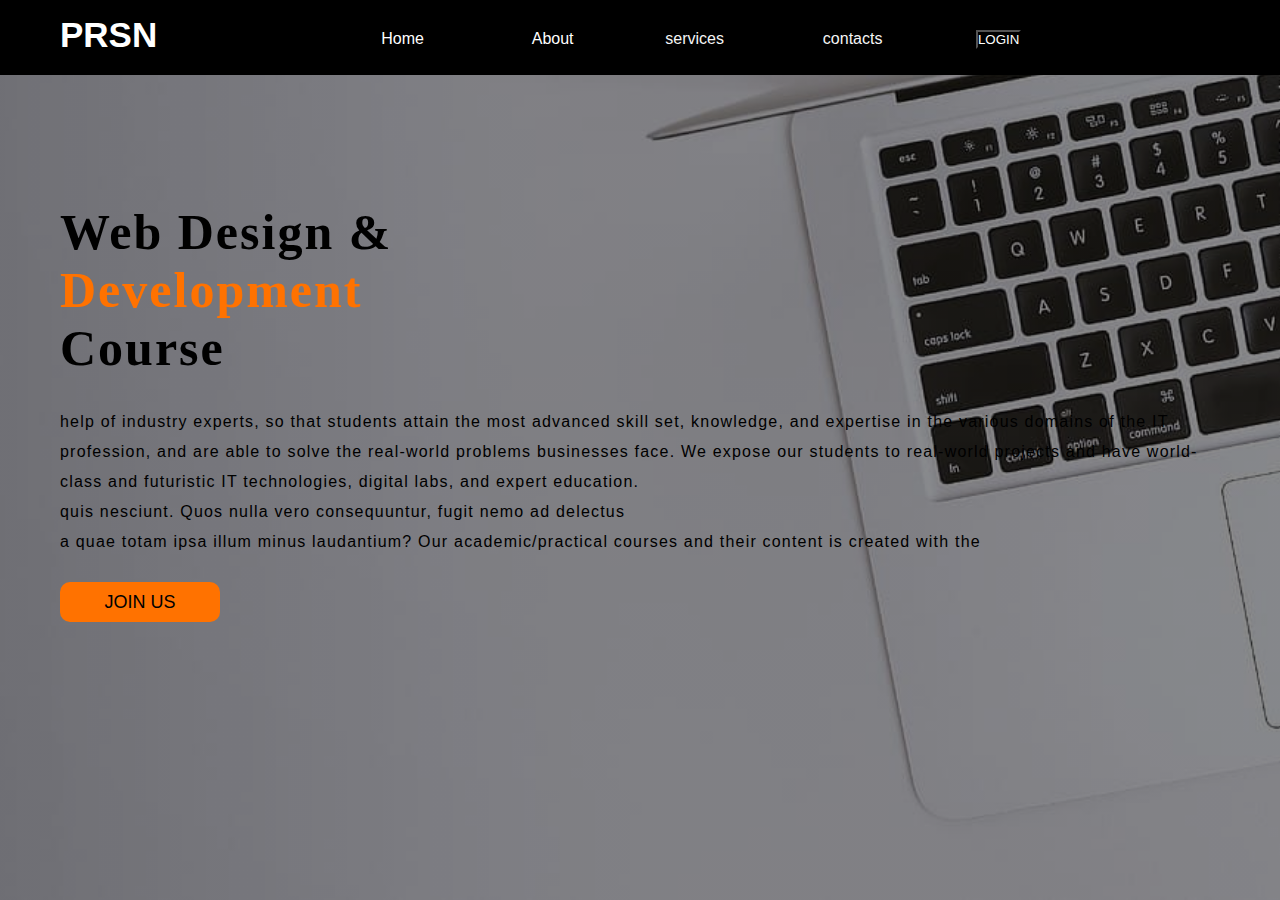
<file: index.html>
<html lang="en">
<head>
 <title>home page </title>
<link rel="stylesheet" href="style.css">
 </head>
<body>
<header>

     <div class="menu-bar">
            <div class="icon">
                <h2 class="logo">PRSN</h2>
            </div>
 <ul>
 <li><a href="homepage/index.html"><i class="fa fa-home" aria-hidden="true"></i>Home</a></li>
 <li><a href="aboutus/index.htm"><i class="fa fa-search" aria-hidden="true"></i>About</a>
 </li>
 <li>services<i class="fa fa-clone" aria-hidden="true"></i><div class="sub-menu-1">
    <ul>
 <li><a href="#">Leave</a></li>
 <li class="hover-me"><a href="#"></a>Vaccation<i class="fa fa-angle-right" aria-hidden="true"></i></a>
 <div class="sub-menu-2">
    <ul>
        <li><a href="form/index.html">Request</a></li>
        <li><a href="track/index.html">Track Request</a></li>   
    </ul>
 </div>
 </li>
 <!--0<li class="hover-me"><a href="#"></a>C<i class="fa fa-angle-right" aria-hidden="true"></i></a>
  <div class="sub-menu-2">
     <ul>
         <li><a href="#">o</a></li>
         <li><a href="#">p</a></li>   
     </ul>
  </div>
  </li>--> 
  </ul>
 </div>
 </li>
 <li>
    <i class="fa fa-phone" aria-hidden="true"></i>contacts
    <div class="sub-menu-3">
        <ul>
            <li><a href="#">EMAIL  PRSN2023@gmail.com</a></li>
            <li><a href="#">PHONE +91 9000123321 </a></li>
        </ul>
    </div>
 </li>
 <li>
    <button class="btnn"><a href="login/index.html">LOGIN</a></button>
 </ul>
 </div>
</header>

<div class="spacer-1"></div>


<footer>
<div class="content-2">
 <h1>Web Design & <br /><span>Development</span> <br />Course</h1>
 <p class="par" style="color: rgb(0, 0, 0);">
 <br>
   help of industry experts, so that students attain the most advanced
   skill set, knowledge, and expertise in the various domains of the IT
   profession, and are able to solve the real-world problems businesses
   face. We expose our students to real-world projects and have
   world-class and futuristic IT technologies, digital labs, and expert
   education.  <br />
   quis nesciunt. Quos nulla vero consequuntur, fugit nemo ad delectus
   <br />
   a quae totam ipsa illum minus laudantium?
   Our academic/practical courses and their content is created with the
 </p>
 <button class="cnt"><a href="#">JOIN US</a></button>     
</footer>
 
</div>
<!--<footer>
    <div class="content">
      <h1>Web Design & <br /><span>Development</span> <br />Course</h1>
      <h3>Best Software Training Institute</h3>
      <p class="par" style="color: white">
        With years and decades in the IT education industry, PRSN Academy, the
        leading and acknowledged software training institute in Hyderabad, has
        for you the widest set of in-demand job-oriented software courses. We
        hold an expertise in providing industry standard IT training services
        to both freshers and experienced software professionals in Hyderabad,
        Our aim is to make you gain a powerful foothold in any trending
        software course and reach the high point in your dream IT career.PRSN
        Academy offers 100% guaranteed placement assistance. We have been a
        trusted placement partner for most of the software companies both big
        and small. We provide in-depth, IT coaching services to varsity
        students and experienced software employees in Hyderabad wherever all
        core IT areas are concentrated. AOur main aim is to make the student
        job-ready and get successfully placed in top MNC’s within 6 months of
        the course completion. This can be the explanation why Inspanner
        stands out as the best and the leading software institute and cannot
        be matched by other software training institutes in Hyderabad with
        placement guarantee. Courses available in Full Stack Java, Full Stack
        Python ,Web Designing, Data Structures & Algorithms, Mean Stack,
        Angular Js, PHP, Ethical Hacking programming languages, Manual and
        Automation Testing at PRSN Academy, the Best software Training and
        placement institute in Hyderabad.
      </p>

      <button class="cn"><a href="#">JOIN US</a></button>
    </div>

  </footer> -->
</body>
</html>
</file>
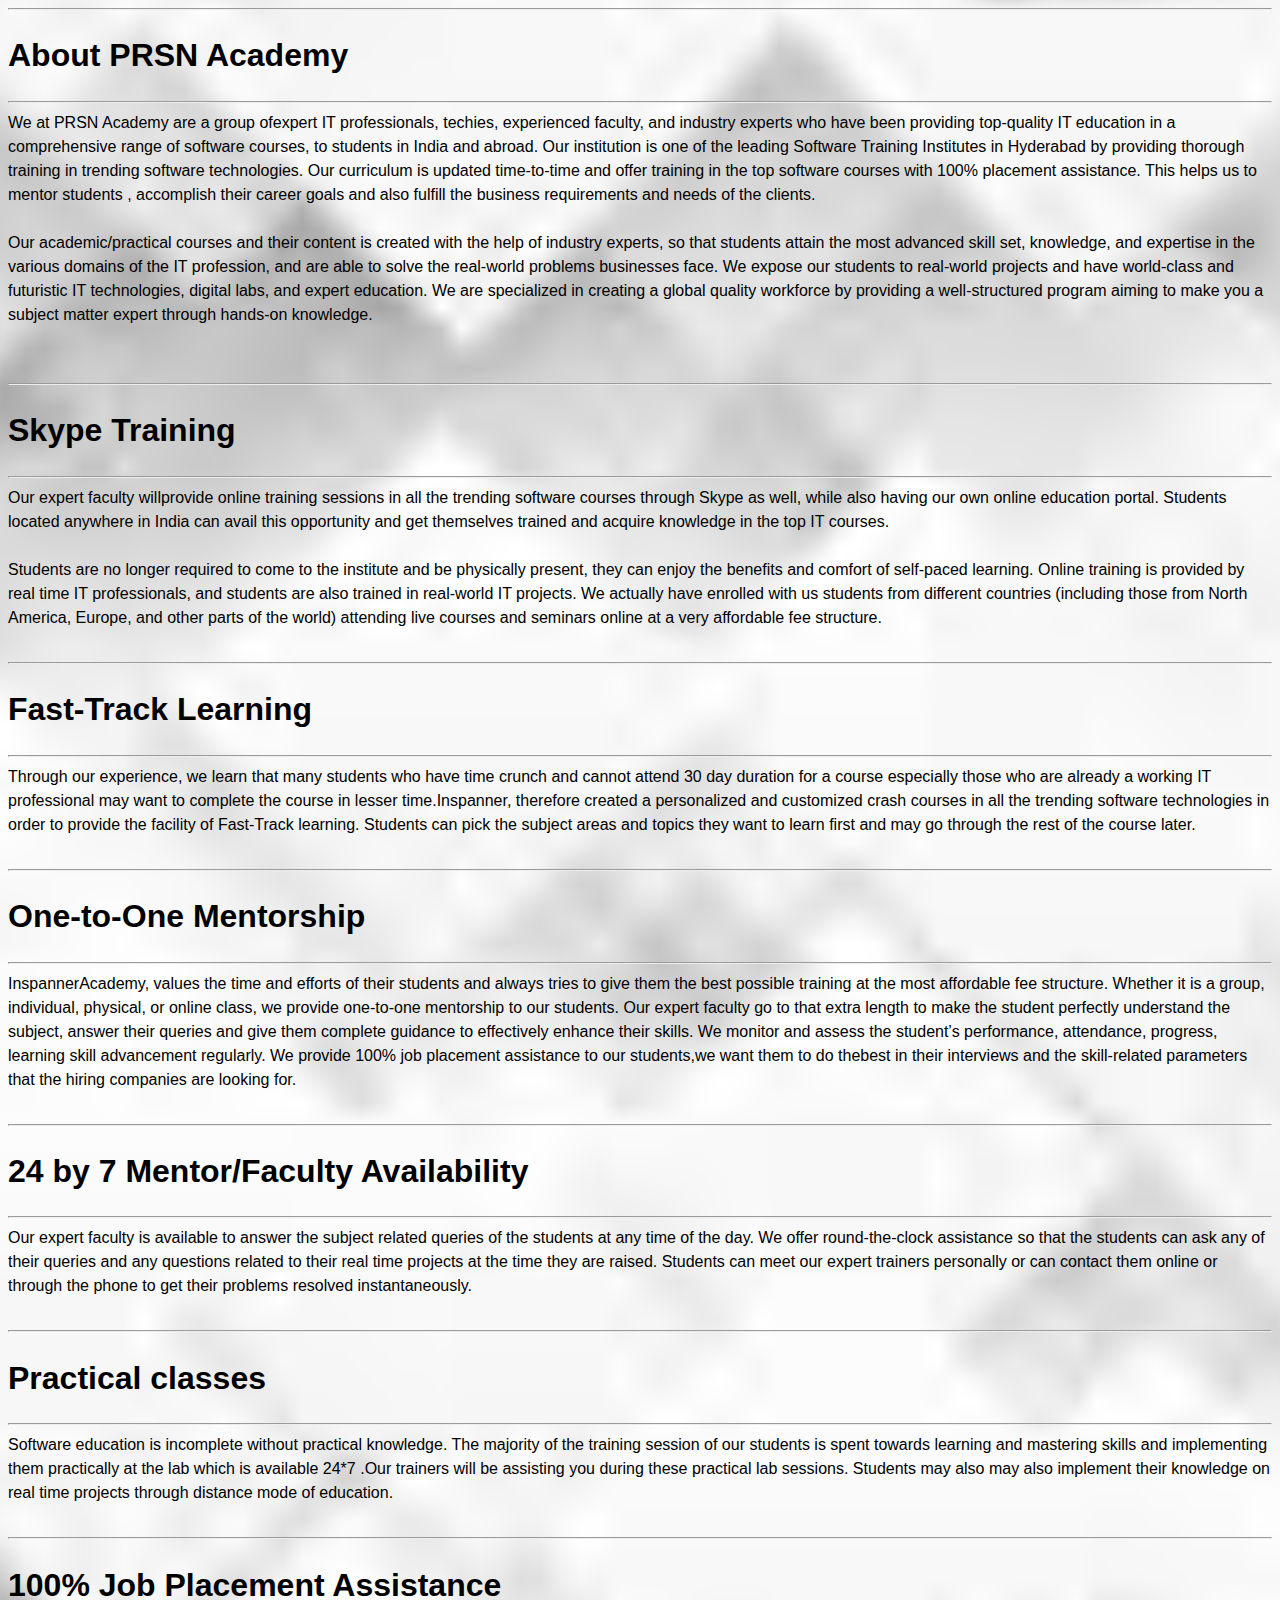
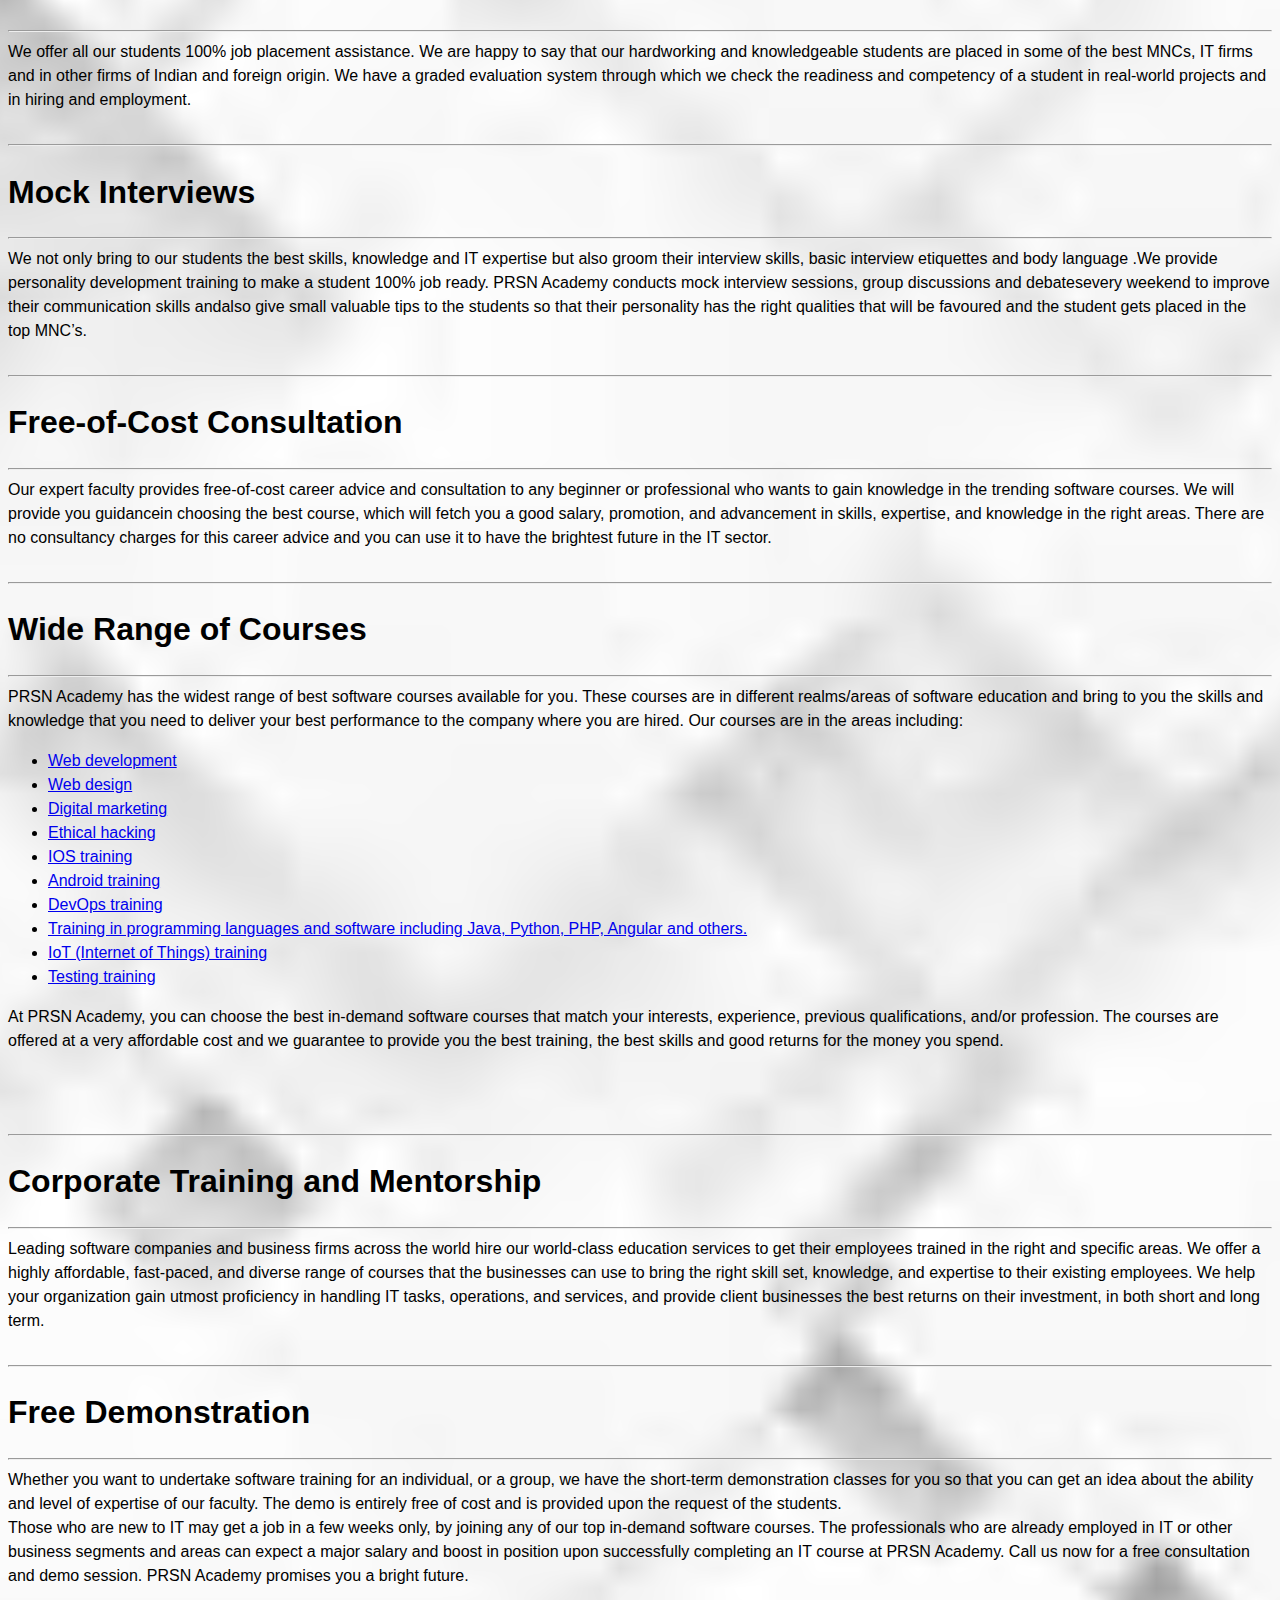
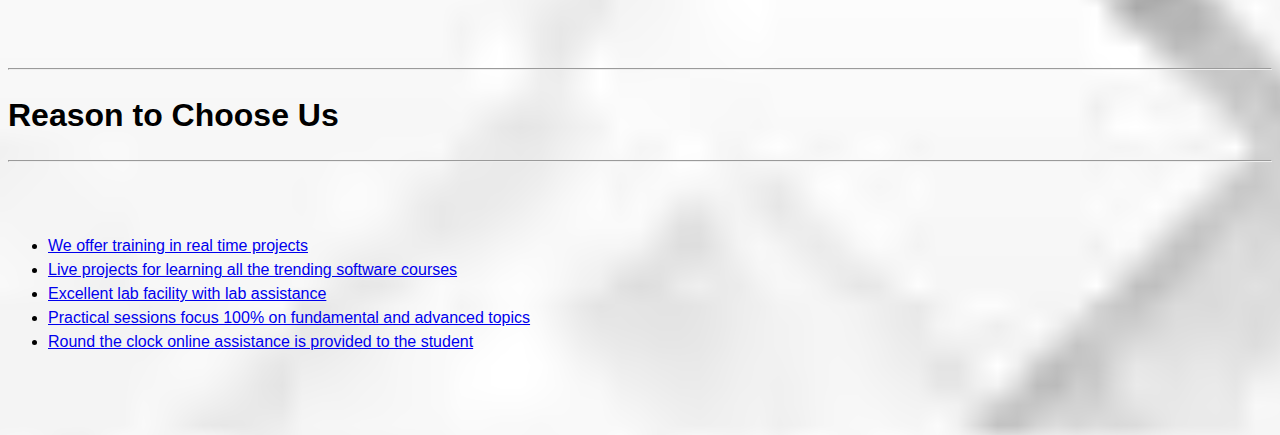
<file: aboutus/index.htm>
<html lang="en">
  <head>
    <meta charset="UTF-8" />
    <meta http-equiv="X-UA-Compatible" content="IE=edge" />
    <meta name="viewport" content="width=device-width, initial-scale=1.0" />
    <link rel="stylesheet" href="style.css" />
    <title>About</title>
  </head>
  <body>
    <div class="col- col-sm-12 col-md-9 col-lg-9 col-xl-9">
      <div class="content">
        <hr class="hr-line" />
        <h1 class="classroom">About PRSN Academy</h1>
        <hr class="hr-line" />
        <div class="intro-text">
          We at PRSN Academy are a group ofexpert IT professionals, techies,
          experienced faculty, and industry experts who have been providing
          top-quality IT education in a comprehensive range of software courses,
          to students in India and abroad. Our institution is one of the leading
          Software Training Institutes in Hyderabad by providing thorough
          training in trending software technologies. Our curriculum is updated
          time-to-time and offer training in the top software courses with 100%
          placement assistance. This helps us to mentor students , accomplish
          their career goals and also fulfill the business requirements and
          needs of the clients.
          <br /><br />
          Our academic/practical courses and their content is created with the
          help of industry experts, so that students attain the most advanced
          skill set, knowledge, and expertise in the various domains of the IT
          profession, and are able to solve the real-world problems businesses
          face. We expose our students to real-world projects and have
          world-class and futuristic IT technologies, digital labs, and expert
          education. We are specialized in creating a global quality workforce
          by providing a well-structured program aiming to make you a subject
          matter expert through hands-on knowledge.
        </div>
        <br /><br />
        <hr class="hr-line" />
        <h1 class="classroom">Skype Training</h1>
        <hr class="hr-line" />
        <div class="intro-text">
          Our expert faculty willprovide online training sessions in all the
          trending software courses through Skype as well, while also having our
          own online education portal. Students located anywhere in India can
          avail this opportunity and get themselves trained and acquire
          knowledge in the top IT courses.
          <br /><br />

          Students are no longer required to come to the institute and be
          physically present, they can enjoy the benefits and comfort of
          self-paced learning. Online training is provided by real time IT
          professionals, and students are also trained in real-world IT
          projects. We actually have enrolled with us students from different
          countries (including those from North America, Europe, and other parts
          of the world) attending live courses and seminars online at a very
          affordable fee structure.
          <br /><br />
        </div>

        <hr class="hr-line" />
        <h1 class="classroom">Fast-Track Learning</h1>
        <hr class="hr-line" />

        <div class="intro-text">
          Through our experience, we learn that many students who have time
          crunch and cannot attend 30 day duration for a course especially those
          who are already a working IT professional may want to complete the
          course in lesser time.Inspanner, therefore created a personalized and
          customized crash courses in all the trending software technologies in
          order to provide the facility of Fast-Track learning. Students can
          pick the subject areas and topics they want to learn first and may go
          through the rest of the course later.
          <br /><br />
        </div>

        <hr class="hr-line" />
        <h1 class="classroom">One-to-One Mentorship</h1>
        <hr class="hr-line" />

        <div class="intro-text">
          InspannerAcademy, values the time and efforts of their students and
          always tries to give them the best possible training at the most
          affordable fee structure. Whether it is a group, individual, physical,
          or online class, we provide one-to-one mentorship to our students. Our
          expert faculty go to that extra length to make the student perfectly
          understand the subject, answer their queries and give them complete
          guidance to effectively enhance their skills. We monitor and assess
          the student’s performance, attendance, progress, learning skill
          advancement regularly. We provide 100% job placement assistance to our
          students,we want them to do thebest in their interviews and the
          skill-related parameters that the hiring companies are looking for.
          <br /><br />
        </div>

        <hr class="hr-line" />
        <h1 class="classroom">24 by 7 Mentor/Faculty Availability</h1>
        <hr class="hr-line" />

        <div class="intro-text">
          Our expert faculty is available to answer the subject related queries
          of the students at any time of the day. We offer round-the-clock
          assistance so that the students can ask any of their queries and any
          questions related to their real time projects at the time they are
          raised. Students can meet our expert trainers personally or can
          contact them online or through the phone to get their problems
          resolved instantaneously.
          <br /><br />
        </div>
        <hr class="hr-line" />
        <h1 class="classroom">Practical classes</h1>
        <hr class="hr-line" />

        <div class="intro-text">
          Software education is incomplete without practical knowledge. The
          majority of the training session of our students is spent towards
          learning and mastering skills and implementing them practically at the
          lab which is available 24*7 .Our trainers will be assisting you during
          these practical lab sessions. Students may also may also implement
          their knowledge on real time projects through distance mode of
          education.
          <br /><br />
        </div>
        <hr class="hr-line" />
        <h1 class="classroom">100% Job Placement Assistance</h1>
        <hr class="hr-line" />

        <div class="intro-text">
          We offer all our students 100% job placement assistance. We are happy
          to say that our hardworking and knowledgeable students are placed in
          some of the best MNCs, IT firms and in other firms of Indian and
          foreign origin. We have a graded evaluation system through which we
          check the readiness and competency of a student in real-world projects
          and in hiring and employment.
          <br /><br />
        </div>
        <hr class="hr-line" />
        <h1 class="classroom">Mock Interviews</h1>
        <hr class="hr-line" />

        <div class="intro-text">
          We not only bring to our students the best skills, knowledge and IT
          expertise but also groom their interview skills, basic interview
          etiquettes and body language .We provide personality development
          training to make a student 100% job ready. PRSN Academy conducts mock
          interview sessions, group discussions and debatesevery weekend to
          improve their communication skills andalso give small valuable tips to
          the students so that their personality has the right qualities that
          will be favoured and the student gets placed in the top MNC’s.
          <br /><br />
        </div>

        <hr class="hr-line" />
        <h1 class="classroom">Free-of-Cost Consultation</h1>
        <hr class="hr-line" />

        <div class="intro-text">
          Our expert faculty provides free-of-cost career advice and
          consultation to any beginner or professional who wants to gain
          knowledge in the trending software courses. We will provide you
          guidancein choosing the best course, which will fetch you a good
          salary, promotion, and advancement in skills, expertise, and knowledge
          in the right areas. There are no consultancy charges for this career
          advice and you can use it to have the brightest future in the IT
          sector.
          <br /><br />
        </div>

        <hr class="hr-line" />
        <h1 class="classroom">Wide Range of Courses</h1>
        <hr class="hr-line" />

        <div class="intro-text">
          PRSN Academy has the widest range of best software courses available
          for you. These courses are in different realms/areas of software
          education and bring to you the skills and knowledge that you need to
          deliver your best performance to the company where you are hired. Our
          courses are in the areas including:
          <div style="margin-bottom: 25px">
            <ul class="arrow">
              <li>
                <a href="php-training-institute-hyderabad.html"
                  >Web development</a
                >
              </li>
              <li><a href="webdesign-training.html">Web design </a></li>
              <li>
                <a
                  href="best-digital-marketing-training-institute-Hyderabad.html"
                  >Digital marketing</a
                >
              </li>
              <li>
                <a href="ethical-hacking-institute-hyderabad.html"
                  >Ethical hacking</a
                >
              </li>
              <li>
                <a href="best-ios-training-institutes-hyderabad.html"
                  >IOS training</a
                >
              </li>
              <li>
                <a href="android-app-development-course.html"
                  >Android training</a
                >
              </li>
              <li>
                <a href="best-devops-training-institute-hyderabad.html"
                  >DevOps training</a
                >
              </li>
              <li>
                <a href="#"
                  >Training in programming languages and software including
                  Java, Python, PHP, Angular and others.</a
                >
              </li>
              <li><a href="iot.html">IoT (Internet of Things) training</a></li>
              <li>
                <a href="best-manual-testing-courses-hyderabad.html"
                  >Testing training</a
                >
              </li>
            </ul>
            At PRSN Academy, you can choose the best in-demand software courses
            that match your interests, experience, previous qualifications,
            and/or profession. The courses are offered at a very affordable cost
            and we guarantee to provide you the best training, the best skills
            and good returns for the money you spend.
          </div>
          <br /><br />
        </div>

        <hr class="hr-line" />
        <h1 class="classroom">Corporate Training and Mentorship</h1>
        <hr class="hr-line" />

        <div class="intro-text">
          Leading software companies and business firms across the world hire
          our world-class education services to get their employees trained in
          the right and specific areas. We offer a highly affordable,
          fast-paced, and diverse range of courses that the businesses can use
          to bring the right skill set, knowledge, and expertise to their
          existing employees. We help your organization gain utmost proficiency
          in handling IT tasks, operations, and services, and provide client
          businesses the best returns on their investment, in both short and
          long term.
          <br /><br />
        </div>

        <hr class="hr-line" />
        <h1 class="classroom">Free Demonstration</h1>
        <hr class="hr-line" />

        <div class="intro-text">
          Whether you want to undertake software training for an individual, or
          a group, we have the short-term demonstration classes for you so that
          you can get an idea about the ability and level of expertise of our
          faculty. The demo is entirely free of cost and is provided upon the
          request of the students.
          <br />

          Those who are new to IT may get a job in a few weeks only, by joining
          any of our top in-demand software courses. The professionals who are
          already employed in IT or other business segments and areas can expect
          a major salary and boost in position upon successfully completing an
          IT course at PRSN Academy. Call us now for a free consultation and
          demo session. PRSN Academy promises you a bright future.

          <br /><br />
        </div>
        <br /><br />

        <hr class="hr-line" />
        <h1 class="classroom">Reason to Choose Us</h1>
        <hr class="hr-line" />

        <div class="intro-text">
          <br /><br />

          <div style="margin-bottom: 25px">
            <ul class="arrow">
              <li><a href="#">We offer training in real time projects </a></li>
              <li>
                <a href="#">
                  Live projects for learning all the trending software courses
                </a>
              </li>
              <li>
                <a href="#"> Excellent lab facility with lab assistance </a>
              </li>
              <li>
                <a href="#">
                  Practical sessions focus 100% on fundamental and advanced
                  topics
                </a>
              </li>
              <li>
                <a href="#">
                  Round the clock online assistance is provided to the student
                </a>
              </li>
            </ul>
          </div>
        </div>

        <br /><br />
      </div>
    </div>
  </body>
</html>
</file>
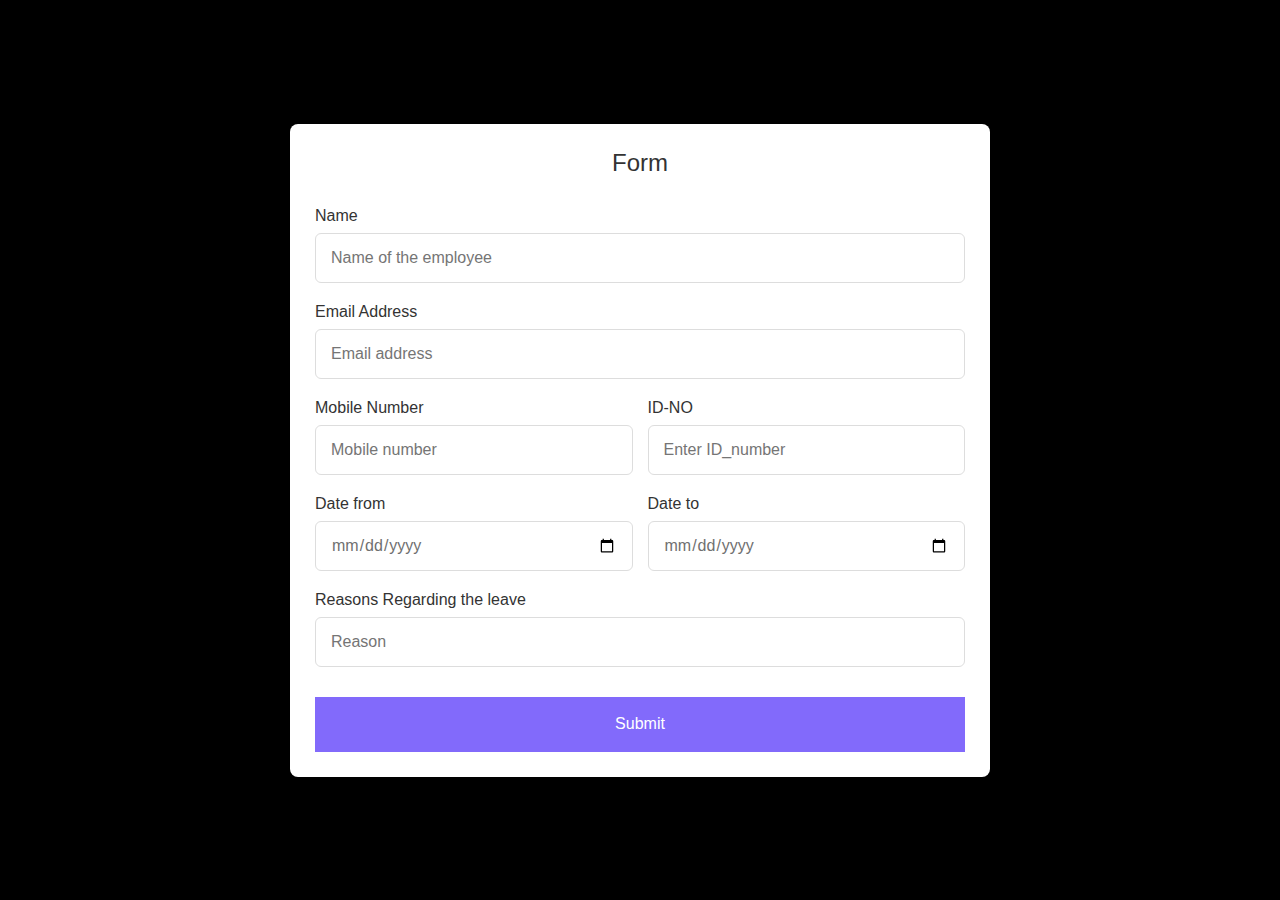
<file: form/index.html>
<!DOCTYPE html>
<html lang="en">
  <head>
    <meta charset="UTF-8" />
    <meta name="viewport" content="width=device-width, initial-scale=1.0" />
    <meta http-equiv="X-UA-Compatible" content="ie=edge" />
    <title>Form</title>
    <link rel="stylesheet" href="style.css" />
  </head>
  <body>
    <section class="container">
      <header>Form</header>
      <form class="form">
        <div class="input-box">
          <label>Name</label>
          <input type="text" placeholder="Name of the employee" required />
        </div>

        <div class="input-box">
          <label>Email Address</label>
          <input type="email" placeholder="Email address" required />
        </div>
        <div class="column">
          <div class="input-box">
            <label>Mobile Number</label>
            <input type="number" placeholder="Mobile number" required />
          </div>
          <div class="input-box">
            <label>ID-NO</label>
            <input type="number" placeholder="Enter ID_number" required />
          </div>
        </div>
        <div class="column">
          <div class="input-box">
            <label>Date from</label>
            <input type="date" placeholder="Date from" required />
          </div>
          <div class="input-box">
            <label>Date to</label>
            <input type="date" placeholder="Date to" required />
          </div>
        </div>

        <div class="input-box">
          <label>Reasons Regarding the leave</label>
          <input type="text" placeholder="Reason" required />
        </div>
        <button type="submit" class="btn" onclick="openpopup()">Submit</button>
        <div class="popup" id="popup">
          <img src="mf.png" />
          <h2>Submitted</h2>
          <p>Your request is submitted wait for the reply</p>
          <button type="button" onclick="closepopup()">OK</button>
        </div>
        <script>
          let popup = document.getElementById("popup");
          function openpopup() {
            popup.classList.add("open-popup");
          }
          function closepopup() {
            popup.classList.remove("open-popup");
          }
        </script>
      </form>
    </section>
  </body>
</html>
</file>
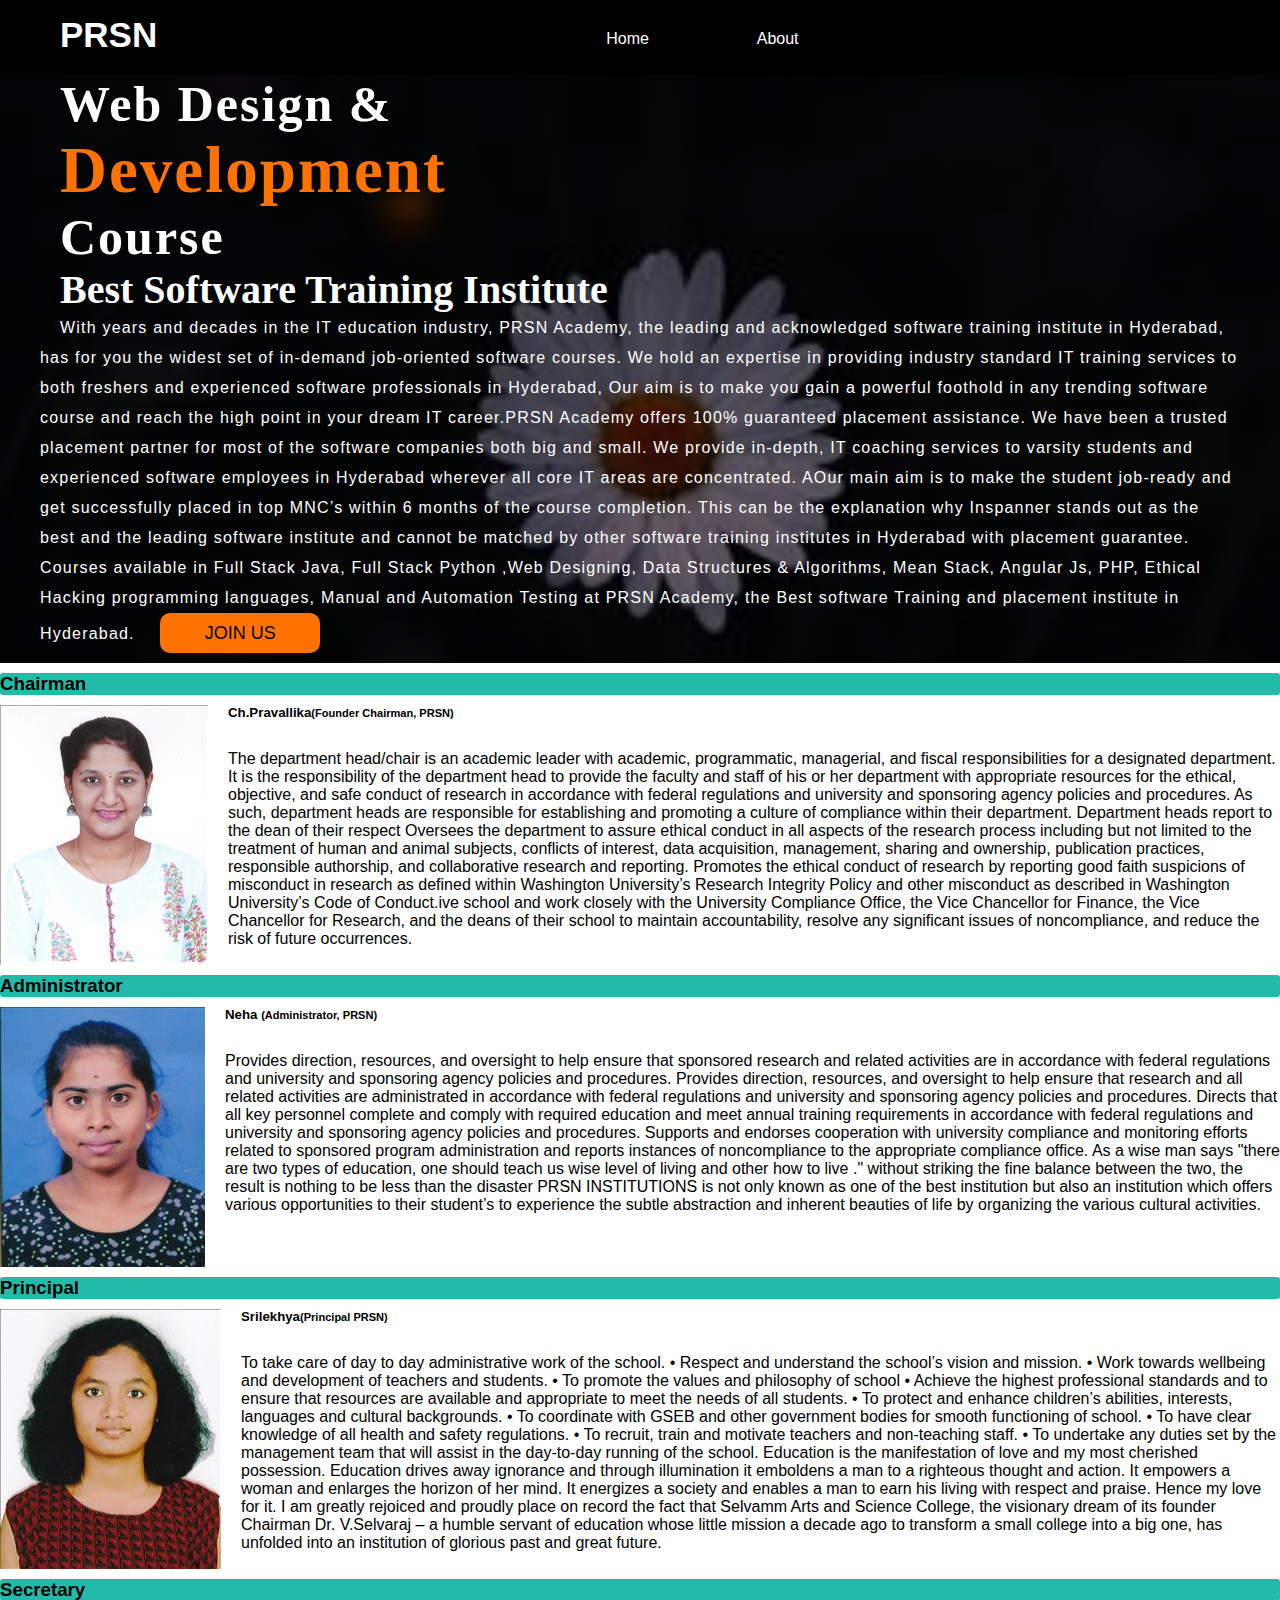
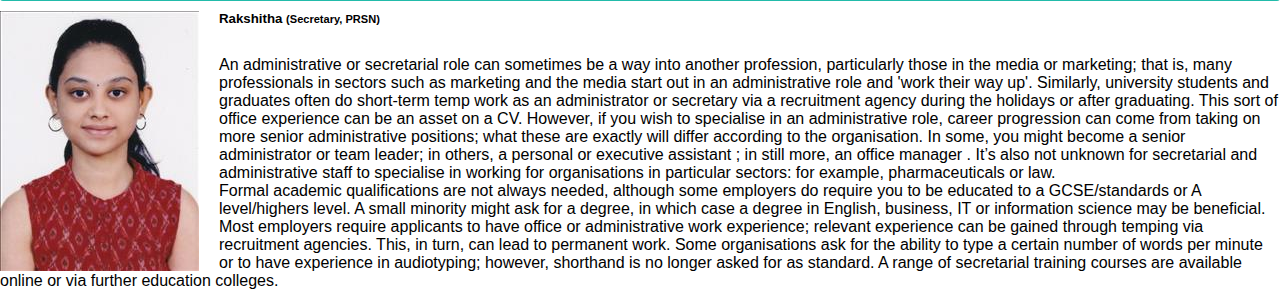
<file: homepage/index.html>
<html lang="en">
  <head>
    <meta charset="UTF-8" />
    <meta http-equiv="X-UA-Compatible" content="IE=edge" />
    <meta name="viewport" content="width=device-width, initial-scale=1.0" />
    <link rel="stylesheet" href="style.css" />
    <title>Document</title>
  </head>
  <body>
    <header>
      <div class="menu-bar">
        <div class="icon">
          <h2 class="logo">PRSN</h2>
        </div>
        <ul>
          <li>
            <a href="index.html"
              ><i class="fa fa-home" aria-hidden="true"></i>Home</a
            >
          </li>
          <li>
            <a href="aboutus/index.htm"
              ><i class="fa fa-search" aria-hidden="true"></i>About</a
            >
          </li>
        </ul>
      </div>
    </header>
    <footer>
      <div class="content">
        <h1 style="color: white">
          Web Design & <br /><span>Development</span> <br />Course
        </h1>
        <h3>Best Software Training Institute</h3>
        <p-1 class="par" style="color: white">
          With years and decades in the IT education industry, PRSN Academy, the
          leading and acknowledged software training institute in Hyderabad, has
          for you the widest set of in-demand job-oriented software courses. We
          hold an expertise in providing industry standard IT training services
          to both freshers and experienced software professionals in Hyderabad,
          Our aim is to make you gain a powerful foothold in any trending
          software course and reach the high point in your dream IT career.PRSN
          Academy offers 100% guaranteed placement assistance. We have been a
          trusted placement partner for most of the software companies both big
          and small. We provide in-depth, IT coaching services to varsity
          students and experienced software employees in Hyderabad wherever all
          core IT areas are concentrated. AOur main aim is to make the student
          job-ready and get successfully placed in top MNC’s within 6 months of
          the course completion. This can be the explanation why Inspanner
          stands out as the best and the leading software institute and cannot
          be matched by other software training institutes in Hyderabad with
          placement guarantee. Courses available in Full Stack Java, Full Stack
          Python ,Web Designing, Data Structures & Algorithms, Mean Stack,
          Angular Js, PHP, Ethical Hacking programming languages, Manual and
          Automation Testing at PRSN Academy, the Best software Training and
          placement institute in Hyderabad.
        </p-1>

        <button class="cn"><a href="#">JOIN US</a></button>
      </div>
    </footer>
    <div class="spacer-1"></div>

    <div class="card">
      <div class="card-header active">
        <h3 class="card-title">
          <a
            data-toggle="collapse"
            data-target="#collapse1"
            aria-expanded="true"
            aria-controls="#collapse1"
            >Chairman<span class="fa fa-caret-down float-right"></span
          ></a>
        </h3>
      </div>
      <div class="spacer-1"></div>
      <div class="cont">
        <img
          style="float: left; margin-right: 20px"
          src="staff\pravallika.jpg"
          alt="Ch.pravallika"
          style="max-width: 100%; height: auto; border-radius: 50%"
        />
        <h5
          style="margin: 0 0 10px"
          style="font-size: large"
          style="display: flex; flex-direction: column"
        >
          Ch.Pravallika<small class="font-italic"
            >(Founder Chairman, PRSN)</small
          >
        </h5>
        <div class="spacer-1"></div>
        <div class="spacer-1"></div>
        <p style="margin: 0">
          The department head/chair is an academic leader with academic,
          programmatic, managerial, and fiscal responsibilities for a designated
          department. It is the responsibility of the department head to provide
          the faculty and staff of his or her department with appropriate
          resources for the ethical, objective, and safe conduct of research in
          accordance with federal regulations and university and sponsoring
          agency policies and procedures. As such, department heads are
          responsible for establishing and promoting a culture of compliance
          within their department. Department heads report to the dean of their
          respect Oversees the department to assure ethical conduct in all
          aspects of the research process including but not limited to the
          treatment of human and animal subjects, conflicts of interest, data
          acquisition, management, sharing and ownership, publication practices,
          responsible authorship, and collaborative research and reporting.
          Promotes the ethical conduct of research by reporting good faith
          suspicions of misconduct in research as defined within Washington
          University’s Research Integrity Policy and other misconduct as
          described in Washington University’s Code of Conduct.ive school and
          work closely with the University Compliance Office, the Vice
          Chancellor for Finance, the Vice Chancellor for Research, and the
          deans of their school to maintain accountability, resolve any
          significant issues of noncompliance, and reduce the risk of future
          occurrences.
        </p>
      </div>
    </div>

    <div class="spacer-1"></div>

    <div class="card">
      <div class="card-header active">
        <h3 class="card-title">
          <a
            ><span class="fa fa-caret-right float-right"></span>Administrator</a
          >
        </h3>
      </div>
      <div class="spacer-1"></div>
      <div class="cont">
        <img
          style="float: left; margin-right: 20px"
          src="staff\neha.jpg"
          alt="Ch.pravallika"
          style="max-width: 100%; height: auto; border-radius: 50%"
        />
        <h5
          style="margin: 0 0 10px"
          style="font-size: large"
          style="display: flex; flex-direction: column"
        >
          Neha <small class="font-italic">(Administrator, PRSN)</small>
        </h5>
        <div class="spacer-1"></div>
        <div class="spacer-1"></div>
        <p style="margin: 0">
          Provides direction, resources, and oversight to help ensure that
          sponsored research and related activities are in accordance with
          federal regulations and university and sponsoring agency policies and
          procedures. Provides direction, resources, and oversight to help
          ensure that research and all related activities are administrated in
          accordance with federal regulations and university and sponsoring
          agency policies and procedures. Directs that all key personnel
          complete and comply with required education and meet annual training
          requirements in accordance with federal regulations and university and
          sponsoring agency policies and procedures. Supports and endorses
          cooperation with university compliance and monitoring efforts related
          to sponsored program administration and reports instances of
          noncompliance to the appropriate compliance office. As a wise man says
          "there are two types of education, one should teach us wise level of
          living and other how to live ." without striking the fine balance
          between the two, the result is nothing to be less than the disaster
          PRSN INSTITUTIONS is not only known as one of the best institution but
          also an institution which offers various opportunities to their
          student’s to experience the subtle abstraction and inherent beauties
          of life by organizing the various cultural activities.
        </p>
      </div>
    </div>

    <div class="spacer-1"></div>

    <div class="card">
      <div class="card-header active">
        <h3 class="card-title">
          <a
            data-toggle="collapse"
            data-target="#collapse3"
            aria-expanded="false"
            aria-controls="#collapse3"
            ><span class="fa fa-caret-right float-right"></span>Principal</a
          >
        </h3>
      </div>
      <div class="spacer-1"></div>
      <div class="cont">
        <img
          style="float: left; margin-right: 20px"
          src="staff\srelekhya.jpg"
          alt="Principal"
          style="max-width: 100%; height: auto; border-radius: 50%"
        />
        <h5
          style="margin: 0 0 10px"
          style="font-size: large"
          style="display: flex; flex-direction: column"
        >
          Srilekhya<small class="font-italic">(Principal PRSN)</small>
        </h5>
        <div class="spacer-1"></div>
        <div class="spacer-1"></div>
        <p style="margin: 0">
          To take care of day to day administrative work of the school. •
          Respect and understand the school’s vision and mission. • Work towards
          wellbeing and development of teachers and students. • To promote the
          values and philosophy of school • Achieve the highest professional
          standards and to ensure that resources are available and appropriate
          to meet the needs of all students. • To protect and enhance children’s
          abilities, interests, languages and cultural backgrounds. • To
          coordinate with GSEB and other government bodies for smooth
          functioning of school. • To have clear knowledge of all health and
          safety regulations. • To recruit, train and motivate teachers and
          non-teaching staff. • To undertake any duties set by the management
          team that will assist in the day-to-day running of the school.
          Education is the manifestation of love and my most cherished
          possession. Education drives away ignorance and through illumination
          it emboldens a man to a righteous thought and action. It empowers a
          woman and enlarges the horizon of her mind. It energizes a society and
          enables a man to earn his living with respect and praise. Hence my
          love for it. I am greatly rejoiced and proudly place on record the
          fact that Selvamm Arts and Science College, the visionary dream of its
          founder Chairman Dr. V.Selvaraj – a humble servant of education whose
          little mission a decade ago to transform a small college into a big
          one, has unfolded into an institution of glorious past and great
          future.
        </p>
      </div>
    </div>

    <div class="spacer-1"></div>

    <div class="card">
      <div class="card-header active">
        <h3 class="card-title">
          <a
            data-toggle="collapse"
            data-target="#collapse3"
            aria-expanded="false"
            aria-controls="#collapse3"
            ><span class="fa fa-caret-right float-right"></span>Secretary</a
          >
        </h3>
      </div>
      <div class="spacer-1"></div>
      <div class="cont">
        <img
          style="float: left; margin-right: 20px"
          src="staff\rakshitha.jpg"
          alt=""
          style="max-width: 100%; height: auto; border-radius: 50%"
        />
        <h5
          style="margin: 0 0 10px"
          style="font-size: large"
          style="display: flex; flex-direction: column"
        >
          Rakshitha <small class="font-italic">(Secretary, PRSN)</small>
        </h5>
        <div class="spacer-1"></div>
        <div class="spacer-1"></div>
        <p style="margin: 0">
          An administrative or secretarial role can sometimes be a way into
          another profession, particularly those in the media or marketing; that
          is, many professionals in sectors such as marketing and the media
          start out in an administrative role and 'work their way up'.
          Similarly, university students and graduates often do short-term temp
          work as an administrator or secretary via a recruitment agency during
          the holidays or after graduating. This sort of office experience can
          be an asset on a CV. However, if you wish to specialise in an
          administrative role, career progression can come from taking on more
          senior administrative positions; what these are exactly will differ
          according to the organisation. In some, you might become a senior
          administrator or team leader; in others, a personal or executive
          assistant ; in still more, an office manager . It’s also not unknown
          for secretarial and administrative staff to specialise in working for
          organisations in particular sectors: for example, pharmaceuticals or
          law.
        </p>
        <p>
          Formal academic qualifications are not always needed, although some
          employers do require you to be educated to a GCSE/standards or A
          level/highers level. A small minority might ask for a degree, in which
          case a degree in English, business, IT or information science may be
          beneficial. Most employers require applicants to have office or
          administrative work experience; relevant experience can be gained
          through temping via recruitment agencies. This, in turn, can lead to
          permanent work. Some organisations ask for the ability to type a
          certain number of words per minute or to have experience in
          audiotyping; however, shorthand is no longer asked for as standard. A
          range of secretarial training courses are available online or via
          further education colleges.
        </p>
      </div>
    </div>
  </body>
</html>
</file>
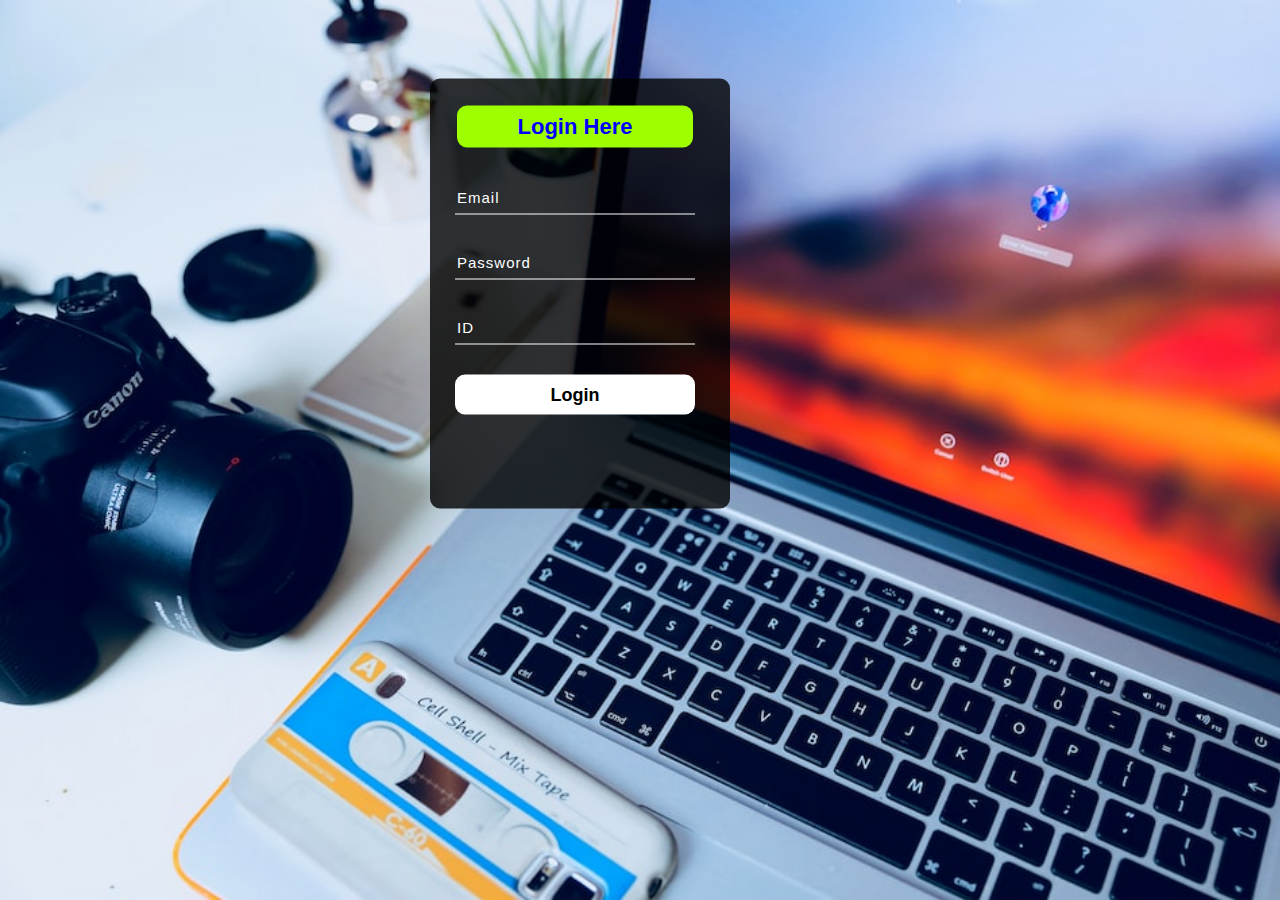
<file: login/index.html>
<html lang="en">
  <head>
    <meta charset="UTF-8" />
    <meta http-equiv="X-UA-Compatible" content="IE=edge" />
    <meta name="viewport" content="width=device-width, initial-scale=1.0" />
    <link rel="stylesheet" href="style.css" />
    <title>Vacction page</title>
  </head>
  <body>
    <header>
      <div class="login">
        <?php include 'p.php';?>
        <h2>Login Here</h2>
        <input type="email" name="email" placeholder="Email" required />
        <input type="password" name="" placeholder="Password" required />
        <input type="number" name="" placeholder="ID" required />
        <button class="btnn"><a href="#">Login</a></button>
      </div>
    </header>
  </body>
</html>
</file>
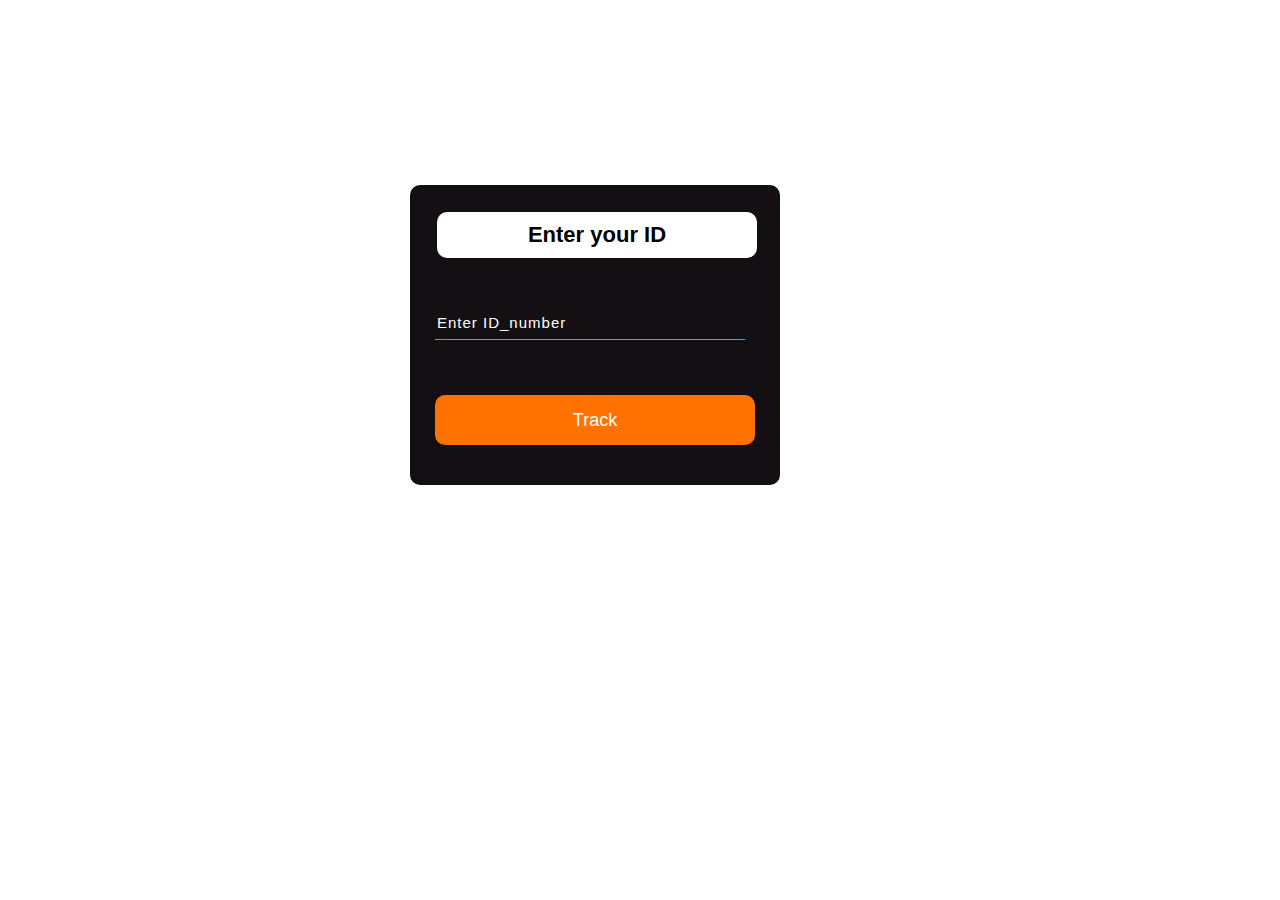
<file: track/index.html>
<html lang="en">
  <head>
    <meta charset="UTF-8" />
    <meta http-equiv="X-UA-Compatible" content="IE=edge" />
    <meta name="viewport" content="width=device-width, initial-scale=1.0" />
    <link rel="stylesheet" href="style.css" />
    <title>track reqest</title>
  </head>
  <body>
    <div class="form">
        <h2>Enter your ID</h2>
        <div class="input-box">
          <input type="number" placeholder="Enter ID_number" required />
        </div>
        <button class="btnn"onclick="openpopup()">Track</button>
        <div class="popup" id="popup">
          <img src="fm.jpg" />
          <h3>PROCESSING</h3>
          <p>Your request is in progress please wait for the reply or contact your manger</p>
          <button type="button" onclick="closepopup()">OK</button>
        </div>
        <script>
          let popup = document.getElementById("popup");
          function openpopup() {
            popup.classList.add("open-popup");
          }
          function closepopup() {
            popup.classList.remove("open-popup");
          }
        </script>
  </body>
</html>
</file>
<file: style.css>
* {
  margin: 0;
  padding: 0;
}
body {
  background-size: cover;
  background-position: center;
  box-sizing: border-box;
  font-family: sans-serif;
  background-image: linear-gradient(rgba(0, 0, 0, 0.45), rgba(0, 0, 0, 0.45)),
    url(klk.jpg);
  background-size: cover;
}
header {
  background-color: rgb(0, 0, 0);
}
footer {
  background: transparent;
  background-size: cover;
}
.menu-bar {
  background: transparent;
  text-align: center;
  width: 1200px;
  height: 75px;
  margin: auto;
}
.logo {
  color: #ffffff;
  font-size: 35px;
  font-family: Arial;
  padding-left: 20px;
  float: left;
  padding-top: 10px;
  margin-top: 5px;
}

.menu-bar ul {
  display: inline-flex;
  list-style: none;
  color: rgb(245, 245, 245);
}
.menu-bar ul li {
  width: 120px;
  margin: 15px;
  padding: 15px;
}
.menu-bar ul li a {
  text-decoration: none;
  color: white;
}
.active,
.menu-bar ul li:hover {
  background: #2ba;
  border-radius: 3px;
}
.menu-bar .fa {
  margin-right: 8px;
}
.sub-menu-1 {
  display: none;
  pointer-events: all;
}
.menu-bar ul li:hover .sub-menu-1 {
  display: block;
  position: absolute;
  background: rgba(5, 188, 243, 0.692);
  margin-top: 15px;
  margin-left: 15px;
}
.menu-bar ul li:hover .sub-menu-1 ul {
  display: block;
  margin: 10px;
}
.menu-bar ul li:hover .sub-menu-1 ul li {
  width: 150px;
  padding: 10px;
  border-bottom: 1px dotted rgb(248, 248, 252);
  background: transparent;
  border-radius: 0;
  text-align: left;
}
.menu-bar ul li:hover .sub-menu-1 ul li:last-child {
  border-bottom: none;
}
.menu-bar ul li:hover .sub-menu-1 ul li a:hover {
  color: turquoise;
}
.fa-angle-right {
  float: right;
}
.sub-menu-2 {
  display: none;
}
.hover-me:hover .sub-menu-2 {
  position: absolute;
  pointer-events: all;
  display: block;
  margin-top: -40px;
  margin-left: 140px;
  background: rgb(6, 132, 250);
}
.sub-menu-3 {
  display: none;
}
.menu-bar ul li:hover .sub-menu-3 {
  display: block;
  position: absolute;
  background: rgba(5, 188, 243, 0.692);
  margin-top: 15px;
  margin-left: 15px;
}
.menu-bar ul li:hover .sub-menu-3 ul {
  display: block;
  margin: 10px;
}
.menu-bar ul li:hover .sub-menu-3 ul li {
  width: 200px;
  padding: 10px;
  border-bottom: 1px dotted rgb(248, 248, 252);
  background: transparent;
  border-radius: 0;
  text-align: left;
}
.menu-bar ul li:hover .sub-menu-3 ul li:last-child {
  border-bottom: none;
}
.menu-bar ul li:hover .sub-menu-3 ul li a:hover {
  color: turquoise;
}
.fa-angle-right {
  float: right;
}
.split {
  height: 100%;
  width: 5%;
  position: fixed;
  z-index: 1;
  top: 0;
  overflow-x: hidden;
  padding-top: 20px;
}

.popup {
  width: 500px;
  height: 500px;
  background: rgb(0, 0, 0);
  border-radius: 6px;
  position: absolute;
  top: 0;
  left: 50%;
  transform: translate(-50%, -50%) scale(0.1);
  text-align: center;
  padding: 0 30px 30px;
  color: rgb(255, 255, 255);
  visibility: hidden;
  transition: transform 0.4s, top 0.4s;
}
.open-popup {
  visibility: visible;
  top: 50%;
  transform: translate(-50%, -50%) scale(1);
}
.popup img {
  width: 200px;
  height: 150px;
  margin-top: 70px;
  border-radius: 50%;
  box-shadow: 0 2px 5px rgba(0, 0, 0, 0.2);
}
.popup h2 {
  font-size: 40px;
  font-weight: 500;
  margin: 30px 0 30px;
}
.popup button {
  width: 100%;
  margin-top: 15px;
  padding: 10px 0;
  background: rgb(0, 0, 0);
  color: rgb(255, 255, 255);
  border: 0;
  outline: none;
  font-size: 18px;
  border-radius: 4px;
  cursor: pointer;
  box-shadow: 0 5px 5px rgba(0, 0, 0, 0.2);
}

.content {
  width: 100%;
  height: 100vh;
}
.spacer-1 {
  height: 10px;
}
.accordion-1 {
  margin-top: 10px;
}
.accordion-1 .card {
  margin-bottom: 20px;
  border: none;
}
.card {
  position: relative;
  display: -ms-flexbox;
  display: flex;
  -ms-flex-direction: column;
  flex-direction: column;
  min-width: 0;
  word-wrap: break-word;
  background-color: #ffffff;
  background-clip: border-box;
  border: 1px solid rgba(0, 0, 0, 0.125);
  border-radius: 0.25rem;
}

.spacer-1 {
  height: 20px;
}
*,
::after,
::before {
  box-sizing: border-box;
}
.content {
  width: 1200px;
  height: auto;
  margin: auto;
  color: rgb(0, 0, 0);
  position: relative;
}
.content .par {
  padding-left: 20px;
  padding-bottom: 15px;
  font-family: Arial;
  letter-spacing: 1.2px;
  line-height: 10px;
}

.content h1 {
  font-family: "Times New Roman";
  font-size: 50px;
  padding-left: 20px;
  margin-top: 0%;
  letter-spacing: 2px;
  color: #000;
}

.content h3 {
  font-family: "Times New Roman";
  font-size: 40px;
  padding-left: 20px;
  margin-top: 0%;
  color: rgb(255, 255, 255);
}
.content .cn {
  width: 160px;
  height: 40px;
  background: #ff7200;
  border: none;
  margin-bottom: 10px;
  margin-left: 20px;
  font-size: 18px;
  border-radius: 10px;
  cursor: pointer;
  transition: 0.4s ease;
}

.content .cn a {
  text-decoration: none;
  color: #000;
  transition: 0.3s ease;
}

.cn:hover {
  background-color: #fff;
}

.content span {
  color: #ff7200;
  font-size: 65px;
}
.btnn {
  background: rgb(0, 0, 0);
  color: #fff;
}

.content-2 {
  width: 1200px;
  height: auto;
  margin: auto;
  color: rgb(255, 255, 255);
  position: relative;
}
.content-2 p {
  position: relative;
}

.content-2 .par {
  padding-left: 20px;
  padding-bottom: 25px;
  font-family: Arial;
  letter-spacing: 1.2px;
  line-height: 30px;
}

.content-2 h1 {
  font-family: "Times New Roman";
  font-size: 50px;
  padding-left: 20px;
  margin-top: 9%;
  letter-spacing: 2px;
  color: #000;
}

.content-2 .cnt {
  width: 160px;
  height: 40px;
  background: #ff7200;
  border: none;
  margin-bottom: 10px;
  margin-left: 20px;
  font-size: 18px;
  border-radius: 10px;
  cursor: pointer;
  transition: 0.4s ease;
}

.content-2 .cnt a {
  text-decoration: none;
  color: rgb(0, 0, 0);
  transition: 0.3s ease;
}

.cnt:hover {
  background-color: rgb(255, 255, 255);
}

.content-2 span {
  color: #ff7200;
  font-size: 65px color;
}

::placeholder {
  color: #fff;
  font-family: Arial;
}

.btnmn {
  width: 240px;
  height: 40px;
  background: #ff7200;
  border: none;
  margin-top: 30px;
  font-size: 18px;
  border-radius: 10px;
  cursor: pointer;
  color: rgb(0, 0, 0);
  transition: 0.4s ease;
}
.btnmn:hover {
  background: #fff;
  color: #ff7200;
}
.btnmn a {
  text-decoration: none;
  color: rgb(0, 0, 0);
  font-weight: bold;
}
</file>
<file: aboutus/style.css>
body {
  font-family: -apple-system, BlinkMacSystemFont, "Segoe UI", Roboto,
    "Helvetica Neue", Arial, sans-serif, "Apple Color Emoji", "Segoe UI Emoji",
    "Segoe UI Symbol";
  font-size: 1rem;
  font-weight: 400;
  line-height: 1.5;
  color: #000000;
  text-align: left;
  background-image: url(iop.jpg);
  background-size: cover;
  background-position: center;
}
</file>
<file: form/style.css>
* {
  margin: 0;
  padding: 0;
  box-sizing: border-box;
  font-family: "Poppins", sans-serif;
}
body {
  min-height: 100vh;
  display: flex;
  align-items: center;
  justify-content: center;
  padding: 20px;
  background-color: black;
  background-size: cover;
}
.container {
  position: relative;
  max-width: 700px;
  width: 100%;
  background: #fff;
  padding: 25px;
  border-radius: 8px;
  box-shadow: 0 0 15px rgba(0, 0, 0, 0.1);
}
.container header {
  font-size: 1.5rem;
  color: #333;
  font-weight: 500;
  text-align: center;
}
.container .form {
  margin-top: 30px;
}
.form .input-box {
  width: 100%;
  margin-top: 20px;
}
.input-box label {
  color: #333;
}
.form :where(.input-box input, .select-box) {
  position: relative;
  height: 50px;
  width: 100%;
  outline: none;
  font-size: 1rem;
  color: #707070;
  margin-top: 8px;
  border: 1px solid #ddd;
  border-radius: 6px;
  padding: 0 15px;
}
.input-box input:focus {
  box-shadow: 0 1px 0 rgba(0, 0, 0, 0.1);
}
.form .column {
  display: flex;
  column-gap: 15px;
}
.form button {
  height: 55px;
  width: 100%;
  color: #fff;
  font-size: 1rem;
  font-weight: 400;
  margin-top: 30px;
  border: none;
  cursor: pointer;
  transition: all 0.2s ease;
  background: rgb(130, 106, 251);
}
.form button:hover {
  background: rgb(88, 56, 250);
}
.popup {
  width: 400px;
  background: #fff;
  border-radius: 6px;
  position: absolute;
  top: 0;
  left: 50%;
  transform: translate(-50%, -50%) scale(0.1);
  text-align: center;
  padding: 0 30px 30px;
  color: #333;
  visibility: hidden;
  transition: transform 0.4s, top 0.4s;
}
.open-popup {
  visibility: visible;
  top: 50%;
  transform: translate(-50%, -50%) scale(1);
}
.popup img {
  width: 100px;
  margin-top: 100px;
  border-radius: 50%;
  box-shadow: 0 2px 5px rgba(0, 0, 0, 0.2);
}
.popup h2 {
  font-size: 38px;
  font-weight: 500;
  margin: 30px 0 10px;
}
.popup button {
  width: 100%;
  margin-top: 50px;
  padding: 10px 0;
  background: black;
  color: #fff;
  border: 0;
  outline: none;
  font-size: 18px;
  border-radius: 4px;
  cursor: pointer;
  box-shadow: 0 5px 5px rgba(0, 0, 0, 0.2);
}
</file>
<file: homepage/style.css>
* {
  margin: 0;
  padding: 0;
}
body {
  background-size: cover;
  background-position: center;
  box-sizing: border-box;
  font-family: sans-serif;
}
header {
  background-color: black;
}

.menu-bar {
  background: transparent;
  text-align: center;
  width: 1200px;
  height: 75px;
  margin: auto;
}
.logo {
  color: #ffffff;
  font-size: 35px;
  font-family: Arial;
  padding-left: 20px;
  float: left;
  padding-top: 10px;
  margin-top: 5px;
}

.menu-bar ul {
  display: inline-flex;
  list-style: none;
  color: rgb(245, 245, 245);
}
.menu-bar ul li {
  width: 120px;
  margin: 15px;
  padding: 15px;
}
.menu-bar ul li a {
  text-decoration: none;
  color: white;
}
.active,
.menu-bar ul li:hover {
  background: #2ba;
  border-radius: 3px;
}
.menu-bar .fa {
  margin-right: 8px;
}
.sub-menu-1 {
  display: none;
  pointer-events: all;
}
.menu-bar ul li:hover .sub-menu-1 {
  display: block;
  position: absolute;
  background: rgba(5, 188, 243, 0.692);
  margin-top: 15px;
  margin-left: 15px;
}
.menu-bar ul li:hover .sub-menu-1 ul {
  display: block;
  margin: 10px;
}
.menu-bar ul li:hover .sub-menu-1 ul li {
  width: 150px;
  padding: 10px;
  border-bottom: 1px dotted rgb(248, 248, 252);
  background: transparent;
  border-radius: 0;
  text-align: left;
}
.menu-bar ul li:hover .sub-menu-1 ul li:last-child {
  border-bottom: none;
}
.menu-bar ul li:hover .sub-menu-1 ul li a:hover {
  color: turquoise;
}
.fa-angle-right {
  float: right;
}
.sub-menu-2 {
  display: none;
}
.hover-me:hover .sub-menu-2 {
  position: absolute;
  pointer-events: all;
  display: block;
  margin-top: -40px;
  margin-left: 140px;
  background: rgb(6, 132, 250);
}
.sub-menu-3 {
  display: none;
}
.menu-bar ul li:hover .sub-menu-3 {
  display: block;
  position: absolute;
  background: rgba(5, 188, 243, 0.692);
  margin-top: 15px;
  margin-left: 15px;
}
.menu-bar ul li:hover .sub-menu-3 ul {
  display: block;
  margin: 10px;
}
.menu-bar ul li:hover .sub-menu-3 ul li {
  width: 150px;
  padding: 10px;
  border-bottom: 1px dotted rgb(248, 248, 252);
  background: transparent;
  border-radius: 0;
  text-align: left;
}
.menu-bar ul li:hover .sub-menu-3 ul li:last-child {
  border-bottom: none;
}
.menu-bar ul li:hover .sub-menu-3 ul li a:hover {
  color: turquoise;
}
.fa-angle-right {
  float: right;
}
.split {
  height: 100%;
  width: 5%;
  position: fixed;
  z-index: 1;
  top: 0;
  overflow-x: hidden;
  padding-top: 20px;
}

.popup {
  width: 500px;
  height: 500px;
  background: rgb(0, 0, 0);
  border-radius: 6px;
  position: absolute;
  top: 0;
  left: 50%;
  transform: translate(-50%, -50%) scale(0.1);
  text-align: center;
  padding: 0 30px 30px;
  color: rgb(255, 255, 255);
  visibility: hidden;
  transition: transform 0.4s, top 0.4s;
}
.open-popup {
  visibility: visible;
  top: 50%;
  transform: translate(-50%, -50%) scale(1);
}
.popup img {
  width: 200px;
  height: 150px;
  margin-top: 70px;
  border-radius: 50%;
  box-shadow: 0 2px 5px rgba(0, 0, 0, 0.2);
}
.popup h2 {
  font-size: 40px;
  font-weight: 500;
  margin: 30px 0 30px;
}
.popup button {
  width: 100%;
  margin-top: 15px;
  padding: 10px 0;
  background: rgb(0, 0, 0);
  color: rgb(255, 255, 255);
  border: 0;
  outline: none;
  font-size: 18px;
  border-radius: 4px;
  cursor: pointer;
  box-shadow: 0 5px 5px rgba(0, 0, 0, 0.2);
}

.content {
  width: 100%;
  height: 100vh;
}
.spacer-1 {
  height: 10px;
}
.accordion-1 {
  margin-top: 10px;
}
.accordion-1 .card {
  margin-bottom: 20px;
  border: none;
}

footer {
  background-image: linear-gradient(rgba(0, 0, 0, 0.45), rgba(0, 0, 0, 0.45)),
    url(OIP.jpg);
  background-size: cover;
}
*,
::after,
::before {
  box-sizing: border-box;
}
.content {
  width: 1200px;
  height: auto;
  margin: auto;
  color: rgb(0, 0, 0);
  position: relative;
}
.content .par {
  padding-left: 20px;
  padding-bottom: 25px;
  font-family: Arial;
  letter-spacing: 1.2px;
  line-height: 30px;
}

.content h1 {
  font-family: "Times New Roman";
  font-size: 50px;
  padding-left: 20px;
  margin-top: 0%;
  letter-spacing: 2px;
}

.content h3 {
  font-family: "Times New Roman";
  font-size: 40px;
  padding-left: 20px;
  margin-top: 0%;
  color: #fff;
}
.content .cn {
  width: 160px;
  height: 40px;
  background: #ff7200;
  border: none;
  margin-bottom: 10px;
  margin-left: 20px;
  font-size: 18px;
  border-radius: 10px;
  cursor: pointer;
  transition: 0.4s ease;
}

.content .cn a {
  text-decoration: none;
  color: #000;
  transition: 0.3s ease;
}

.cn:hover {
  background-color: #fff;
}

.content span {
  color: #ff7200;
  font-size: 65px;
}
.btnn {
  background: rgb(0, 0, 0);
  color: #fff;
}
.cont {
  width: 100%;
  overflow: hidden;
}
</file>
<file: login/style.css>
body {
  background-image: url(poi.jpg);
  background-size: cover;
}
header {
  background-color: aqua;
  display: flex;
  justify-content: center;
  align-items: center;
}
.login {
  width: 250px;
  height: 380px;
  background: linear-gradient(
    to top,
    rgba(0, 0, 0, 0.8) 50%,
    rgba(0, 0, 0, 0.8) 50%
  );
  position: absolute;
  top: 100px;
  right: 550px;
  transform: translate(0%, -5%);
  border-radius: 10px;
  padding: 25px;
}

.login h2 {
  width: 220px;
  font-family: sans-serif;
  text-align: center;
  color: rgb(0, 0, 255);
  font-size: 22px;
  background-color: rgb(157, 255, 0);
  border-radius: 10px;
  margin: 2px;
  padding: 8px;
}

.login input {
  width: 240px;
  height: 35px;
  background: transparent;
  border-bottom: 1px solid #ffffff;
  border-top: none;
  border-right: none;
  border-left: none;
  color: #fff;
  font-size: 15px;
  letter-spacing: 1px;
  margin-top: 30px;
  font-family: sans-serif;
}

.login input:focus {
  outline: none;
}

::placeholder {
  color: rgb(255, 255, 255);
  font-family: Arial;
}

.btnn {
  width: 240px;
  height: 40px;
  background: #ffffff;
  border: none;
  margin-top: 30px;
  font-size: 18px;
  border-radius: 10px;
  cursor: pointer;
  color: #fff;
  transition: 0.4s ease;
}
.btnn:hover {
  background: #fff;
  color: #9b9b9b;
}
.btnn a {
  text-decoration: none;
  color: #000;
  font-weight: bold;
}
</file>
<file: track/style.css>
body {
  background-image: transparent;
  background-size: cover;
  background-position: center;
}

.form {
  width: 320px;
  height: 250px;
  background: rgb(19, 15, 19);
  position: absolute;
  top: 200px;
  right: 500;
  transform: translate(0%, -5%);
  border-radius: 10px;
  padding: 25px;
}

.form h2 {
  width: 300px;
  font-family: sans-serif;
  text-align: center;
  color: #000000;
  font-size: 22px;
  background-color: #fff;
  border-radius: 10px;
  margin: 2px;
  padding: 10px;
}

.form input {
  width: 310px;
  height: 35px;
  background: transparent;
  border-bottom: 1px solid #ff7200;
  border-top: none;
  border-right: none;
  border-left: none;
  color: #fff;
  font-size: 15px;
  letter-spacing: 1px;
  margin-top: 45px;
  font-family: sans-serif;
}

.form input:focus {
  outline: none;
}

::placeholder {
  color: #fff;
  font-family: Arial;
}

.btnn {
  width: 320px;
  height: 50px;
  background: #ff7200;
  border: none;
  margin-top: 55px;
  font-size: 18px;
  border-radius: 10px;
  cursor: pointer;
  color: #fff;
  transition: 0.4s ease;
}
.btnn:hover {
  background: #fff;
  color: #ff7200;
}
.btnn a {
  text-decoration: none;
  color: rgb(255, 255, 255);
  font-weight: bold;
}
.form .link {
  font-family: Arial, Helvetica, sans-serif;
  font-size: 17px;
  padding-top: 20px;
  text-align: center;
}
.popup {
  width: 350px;
  height: 400px;
  background: rgb(0, 0, 0);
  border-radius: 6px;
  position: absolute;
  top: 0;
  left: 50%;
  transform: translate(-50%, -50%) scale(0.1);
  text-align: center;
  padding: 0 30px 30px;
  color: rgb(255, 255, 255);
  visibility: hidden;
  transition: transform 0.4s, top 0.4s;
}
.open-popup {
  visibility: visible;
  top: 50%;
  transform: translate(-50%, -50%) scale(1);
}
.popup img {
  width: 200px;
  height: 150px;
  margin-top: 70px;
  border-radius: 50%;
  box-shadow: 0 2px 5px rgba(0, 0, 0, 0.2);
}
.popup h3 {
  font-size: 40px;
  font-weight: 500;
  margin: 30px 0 30px;
  text-align: center;
  color: #000000;
  background-color: #fff;
}
.popup button {
  width: 100%;
  margin-top: 15px;
  padding: 10px 0;
  background: rgb(0, 0, 0);
  color: rgb(255, 255, 255);
  border: 0;
  outline: none;
  font-size: 18px;
  border-radius: 4px;
  cursor: pointer;
  box-shadow: 0 5px 5px rgba(0, 0, 0, 0.2);
}
</file>
